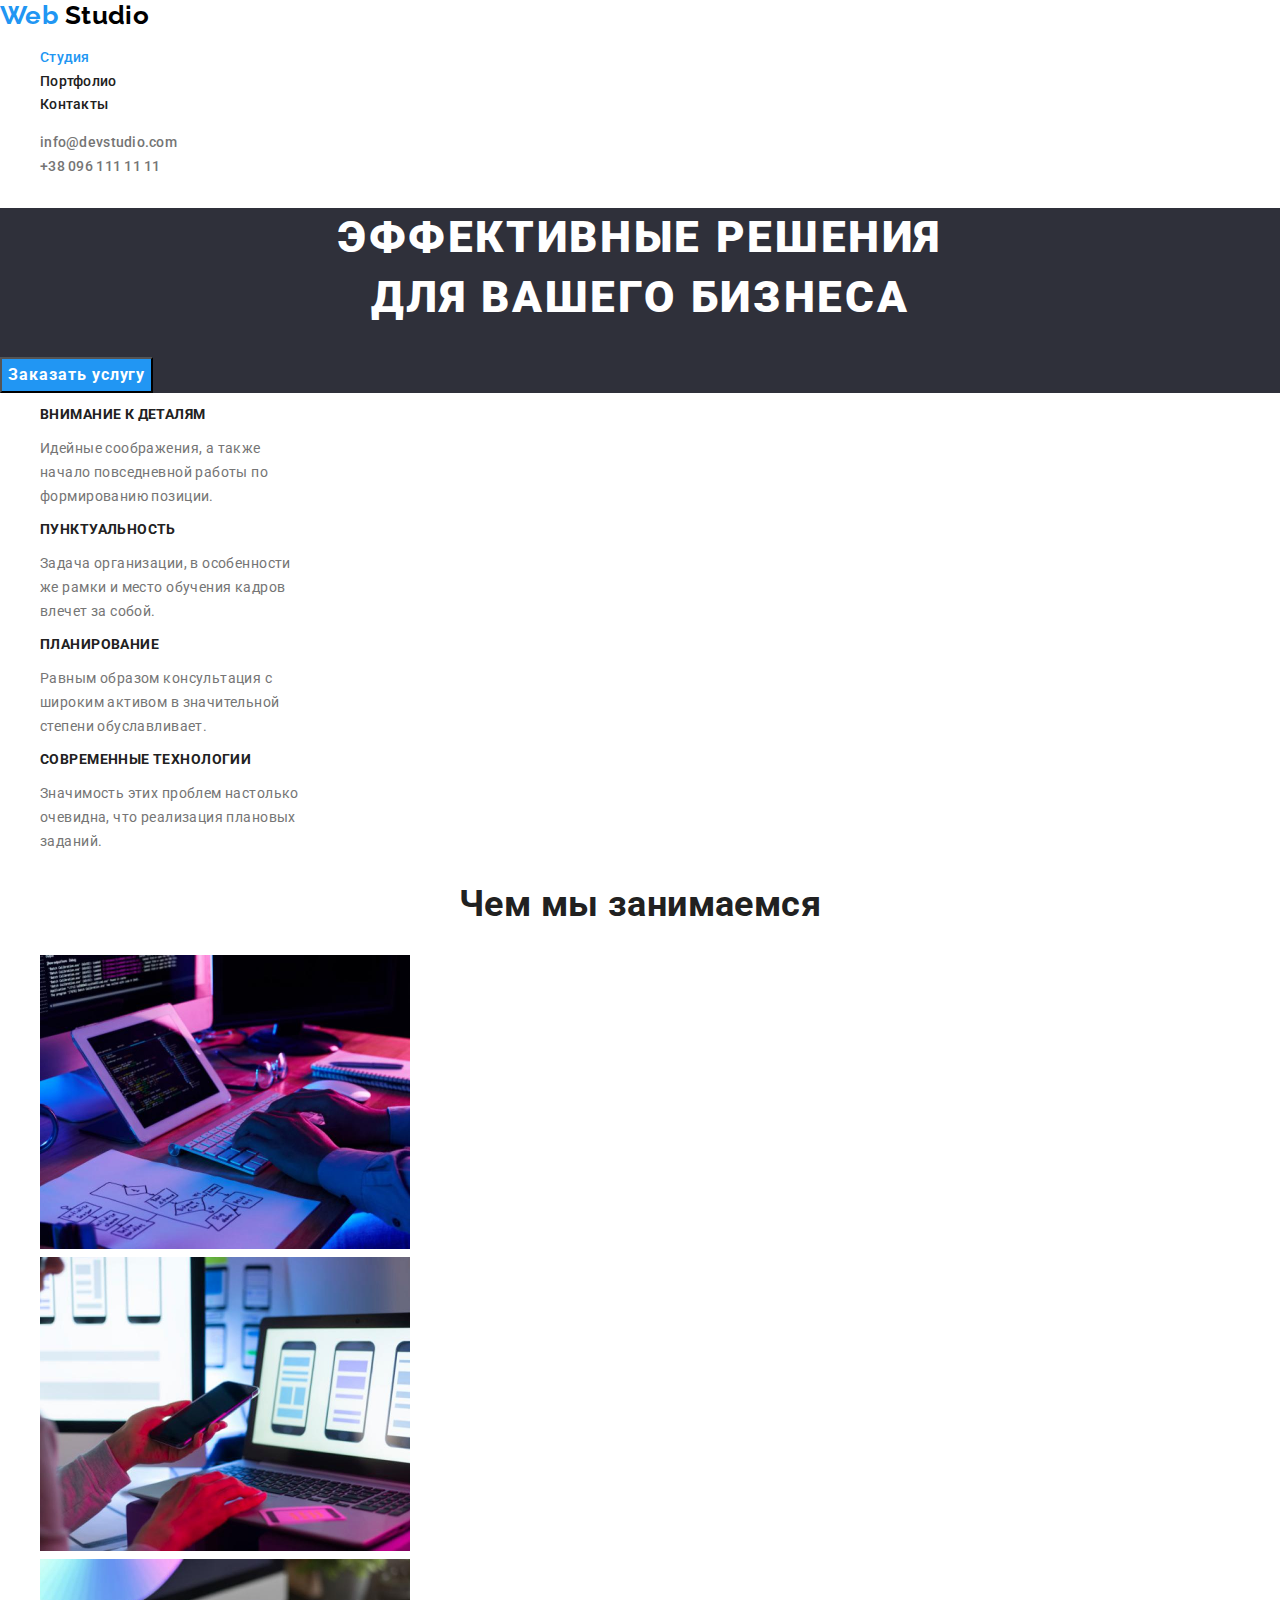
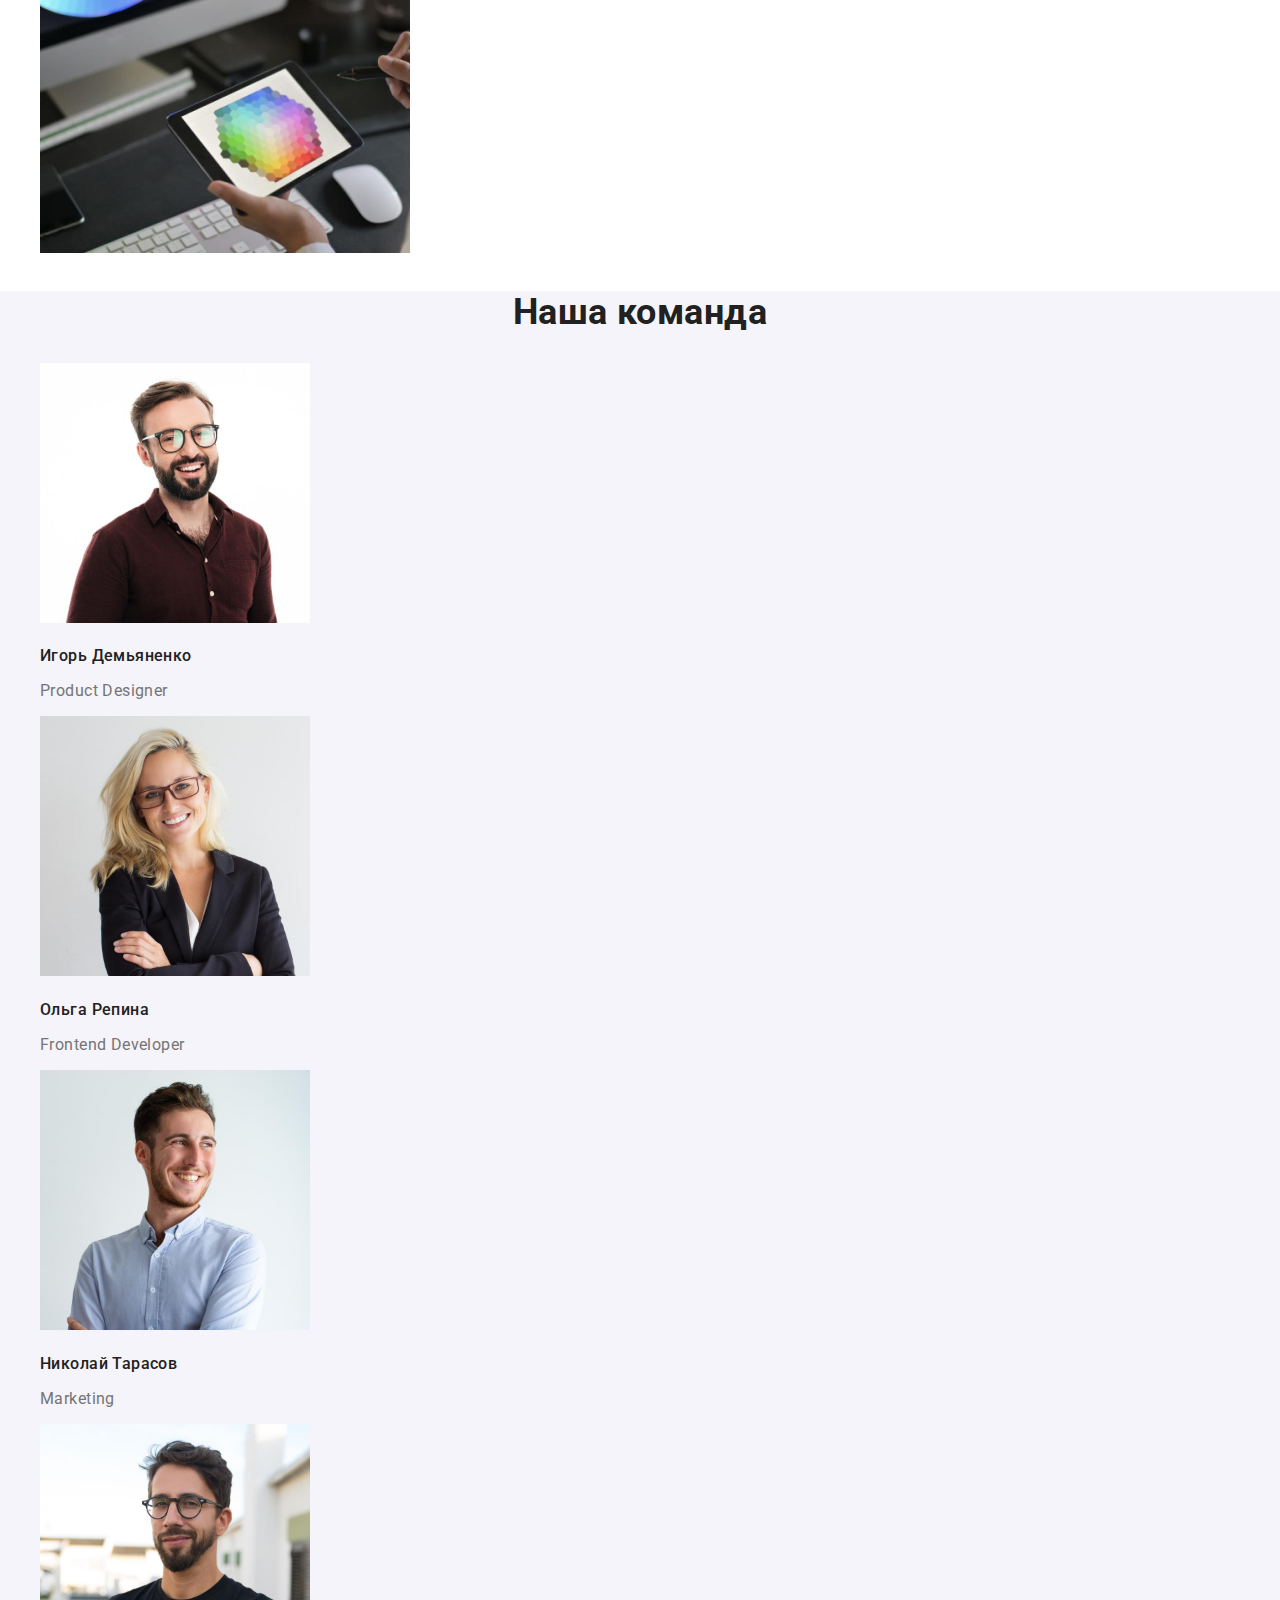
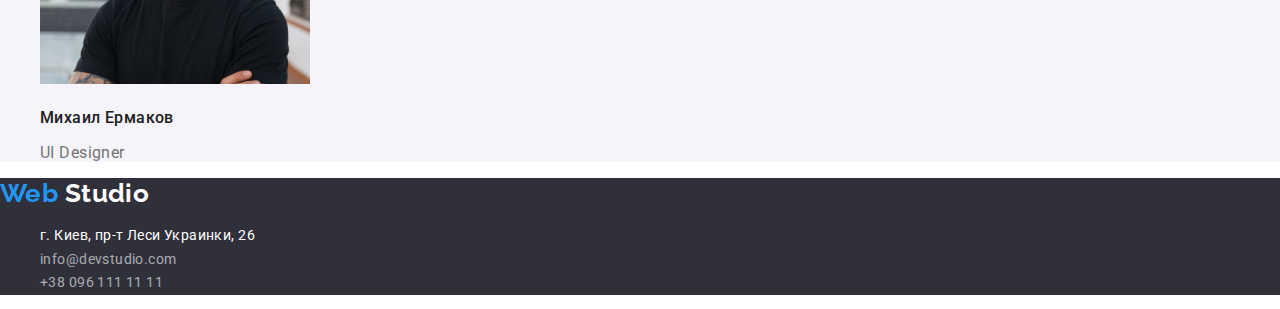
<file: index.html>
<!DOCTYPE html>
<html lang="ru">
	<head>
		<meta charset="UTF-8" />
		<meta http-equiv="X-UA-Compatible" content="IE=edge" />
		<meta name="viewport" content="width=device-width, initial-scale=1.0" />
		<link
			rel="stylesheet"
			href="https://cdnjs.cloudflare.com/ajax/libs/modern-normalize/1.1.0/modern-normalize.min.css"
		/>
		<link rel="stylesheet" href="./css/styles.css" />
		<link rel="preconnect" href="https://fonts.gstatic.com" />
		<link
			href="https://fonts.googleapis.com/css2?family=Raleway:wght@700&family=Roboto:wght@400;500;700;900&display=swap"
			rel="stylesheet"
		/>
		<title>Web studio</title>
	</head>
	<body>
		<!--Шапка страницы-->

		<header class="page-header">
			<!-- Навигация по странице -->

			<nav class="page-nav">
				<a href="/" lang="en" class="logo">
					Web
					<span class="logo-end">Studio</span>
				</a>
				<ul class="nav-links">
					<li><a href="./index.html" class="link-active">Студия</a></li>
					<li><a href="./portfolio.html">Портфолио</a></li>
					<li><a href="/">Контакты</a></li>
				</ul>
			</nav>

			<!--Контакты-->

			<ul class="contacts">
				<li><a href="mailto:info@devstudio.com">info@devstudio.com</a></li>
				<li><a href="tel:+380961111111">+38 096 111 11 11</a></li>
			</ul>
		</header>

		<!--Основная часть-->

		<main>
			<!--Герой-->

			<section class="hero">
				<h1 class="hero-title">
					Эффективные решения
					<br />
					для вашего бизнеса
				</h1>
				<button type="button" class="btn-order">Заказать услугу</button>
			</section>

			<!--Особенности работы-->

			<section>
				<h2 class="title" hidden>Особенности работы</h2>
				<ul class="feature">
					<li class="feature-card">
						<h3 class="feature-title">Внимание к деталям</h3>
						<p>Идейные соображения, а также начало повседневной работы по формированию позиции.</p>
					</li>
					<li class="feature-card">
						<h3 class="feature-title">Пунктуальность</h3>
						<p>Задача организации, в особенности же рамки и место обучения кадров влечет за собой.</p>
					</li>
					<li class="feature-card">
						<h3 class="feature-title">Планирование</h3>
						<p>Равным образом консультация с широким активом в значительной степени обуславливает.</p>
					</li>
					<li class="feature-card">
						<h3 class="feature-title">Современные технологии</h3>
						<p>Значимость этих проблем настолько очевидна, что реализация плановых заданий.</p>
					</li>
				</ul>
			</section>

			<!--Описание деятельности-->

			<section>
				<h2 class="title">Чем мы занимаемся</h2>
				<ul class="activity">
					<li>
						<img src="./images/image1.jpg" alt="кодинг на ПК" width="370" />
					</li>
					<li>
						<img src="./images/image2.jpg" alt="дизайн сайта на мобильных устройствах" width="370" />
					</li>
					<li>
						<img src="./images/image3.jpg" alt="дизайн сайта на планшете" width="370" />
					</li>
				</ul>
			</section>

			<!--Описание сотрудников-->

			<section class="our-team">
				<h2 class="title">Наша команда</h2>
				<ul class="team">
					<li class="team-card">
						<img src="./images/photo1.jpg" alt="Игорь Демьяненко" width="270" />
						<h3 class="name">Игорь Демьяненко</h3>
						<p lang="en" class="position">Product Designer</p>
					</li>
					<li class="team-card">
						<img src="./images/photo2.jpg" alt="Ольга Репина" width="270" />
						<h3 class="name">Ольга Репина</h3>
						<p lang="en" class="position">Frontend Developer</p>
					</li>
					<li class="team-card">
						<img src="./images/photo3.jpg" alt="Николай Тарасов" width="270" />
						<h3 class="name">Николай Тарасов</h3>
						<p lang="en" class="position">Marketing</p>
					</li>
					<li class="team-card">
						<img src="./images/photo4.jpg" alt="Михаил Ермаков" width="270" />
						<h3 class="name">Михаил Ермаков</h3>
						<p lang="en" class="position">UI Designer</p>
					</li>
				</ul>
			</section>
		</main>

		<!--Подвал-->

		<footer class="page-footer">
			<a href="/" lang="en" class="logo">
				Web
				<span class="logo-endfoot">Studio</span>
			</a>
			<address>
				<ul class="contacts-foot">
					<li class="contact-first">г. Киев, пр-т Леси Украинки, 26</li>
					<li><a href="mailto:info@devstudio.com">info@devstudio.com</a></li>
					<li><a href="tel:+380961111111">+38 096 111 11 11</a></li>
				</ul>
			</address>
		</footer>
	</body>
</html>
</file>
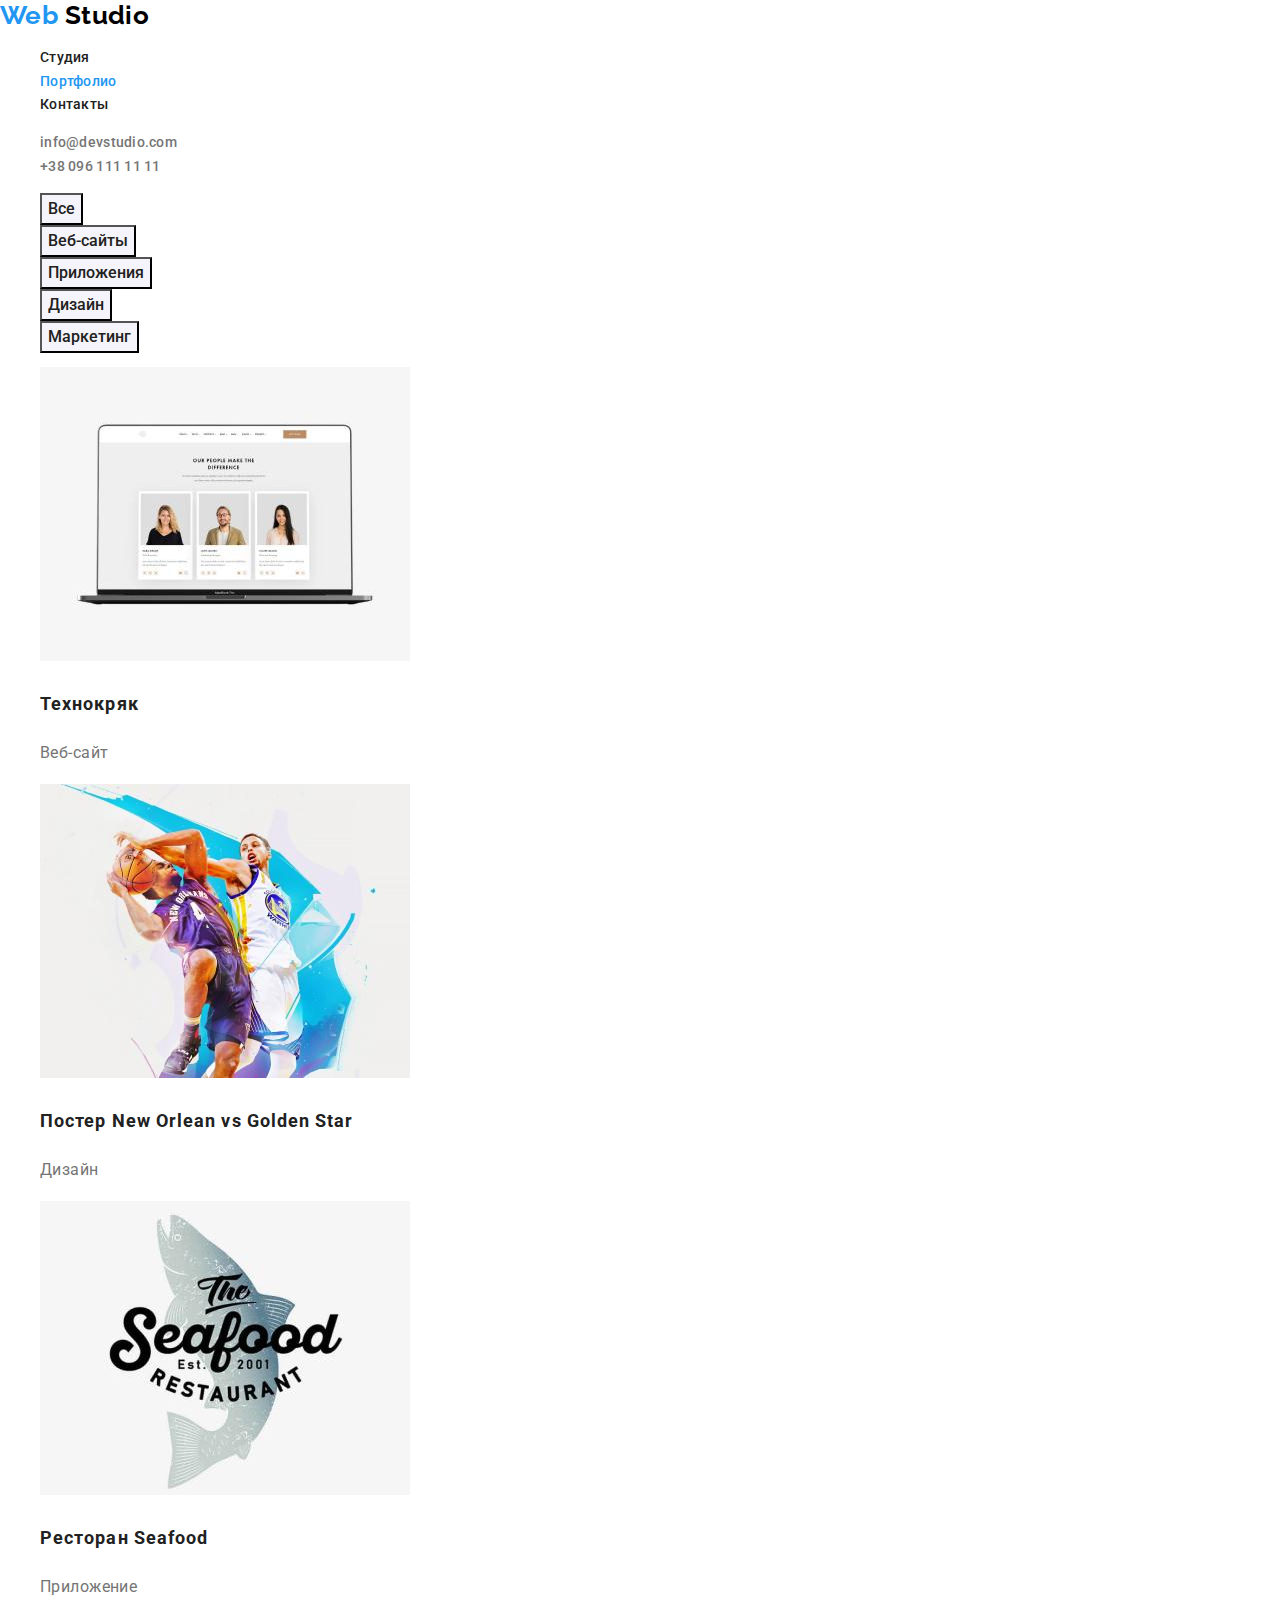
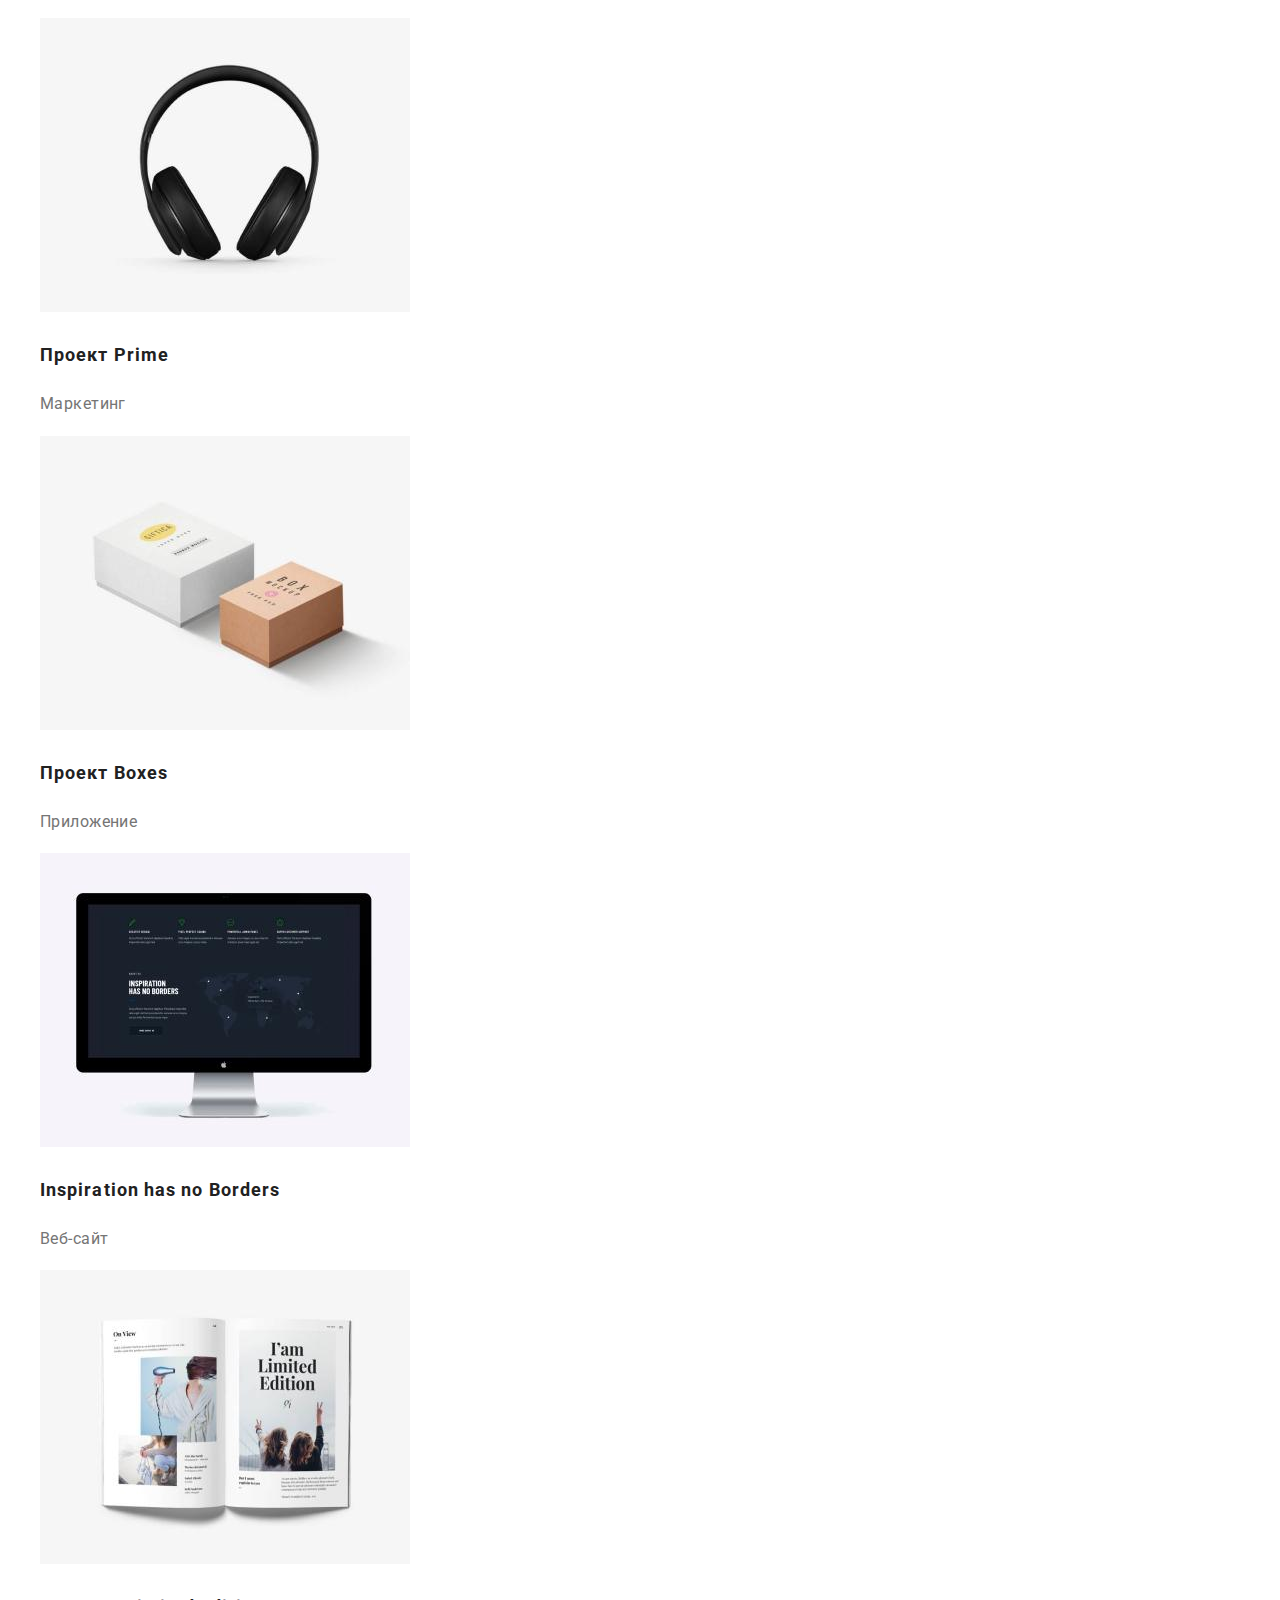
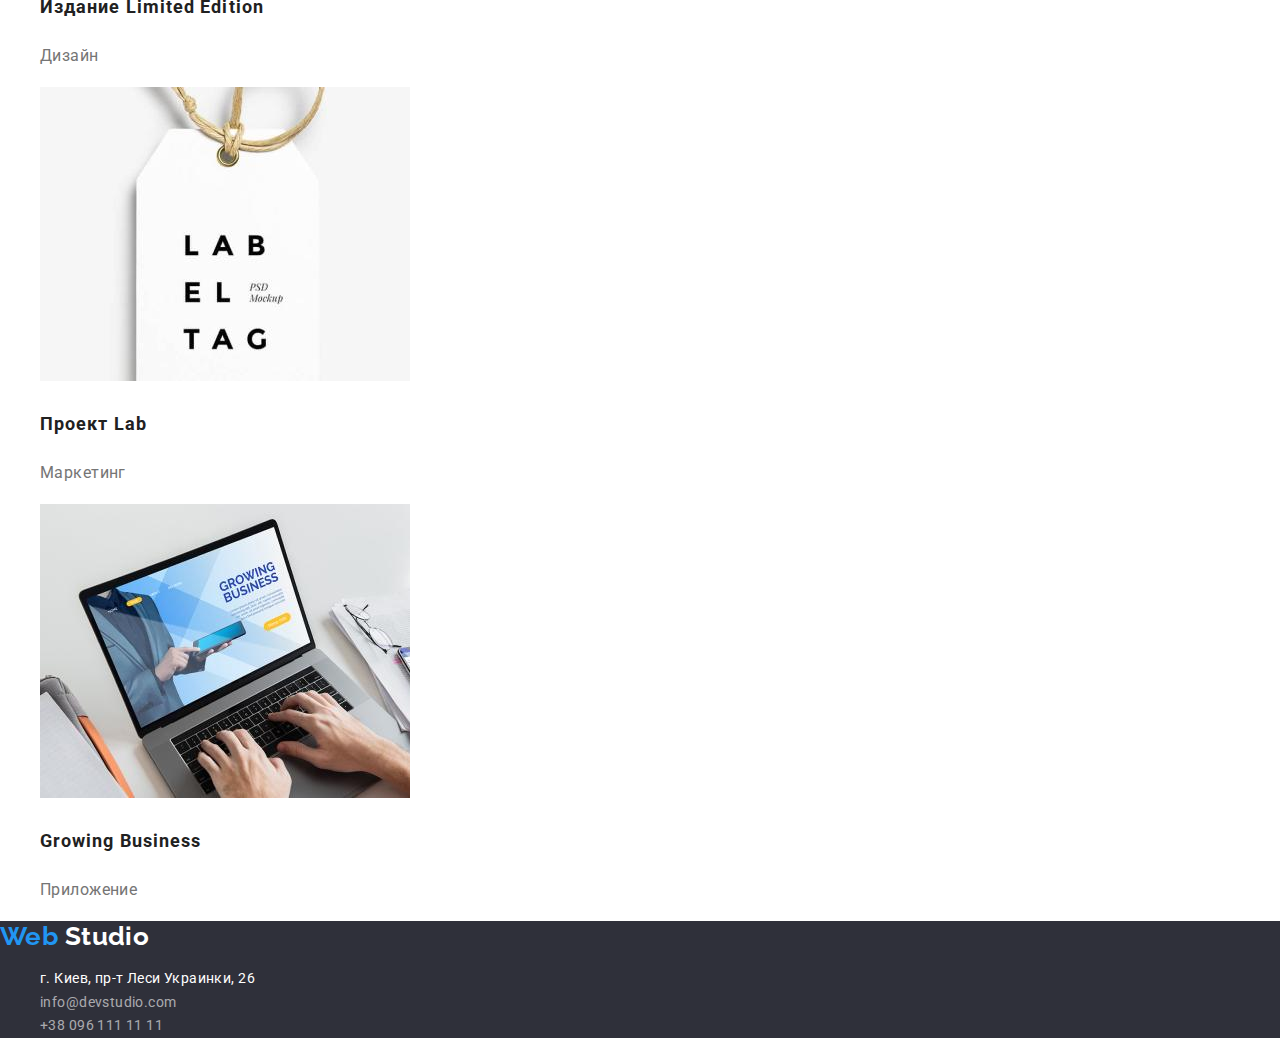
<file: portfolio.html>
<!DOCTYPE html>
<html lang="ru">
	<head>
		<meta charset="UTF-8" />
		<meta http-equiv="X-UA-Compatible" content="IE=edge" />
		<meta name="viewport" content="width=device-width, initial-scale=1.0" />
		<link
			rel="stylesheet"
			href="https://cdnjs.cloudflare.com/ajax/libs/modern-normalize/1.1.0/modern-normalize.min.css"
		/>
		<link rel="stylesheet" href="./css/styles.css" />
		<link rel="preconnect" href="https://fonts.gstatic.com" />
		<link
			href="https://fonts.googleapis.com/css2?family=Raleway:wght@700&family=Roboto:wght@400;500;700;900&display=swap"
			rel="stylesheet"
		/>
		<title>Web studio</title>
	</head>
	<body>
		<!--Шапка страницы-->

		<header class="page-header">
			<!-- Навигация по странице -->

			<nav class="page-nav">
				<a href="/" lang="en" class="logo">
					Web
					<span class="logo-end">Studio</span>
				</a>
				<ul class="nav-links">
					<li><a href="./index.html">Студия</a></li>
					<li><a href="./portfolio.html" class="link-active">Портфолио</a></li>
					<li><a href="/">Контакты</a></li>
				</ul>
			</nav>

			<!--Контакты-->

			<ul class="contacts">
				<li><a href="mailto:info@devstudio.com">info@devstudio.com</a></li>
				<li><a href="tel:+380961111111">+38 096 111 11 11</a></li>
			</ul>
		</header>

		<!--Основная часть-->

		<main>
			<section class="portfolio">
				<h1 hidden>Портфолио</h1>
				<ul class="filter">
					<li><button type="button" class="btn">Все</button></li>
					<li><button type="button" class="btn">Веб-сайты</button></li>
					<li><button type="button" class="btn">Приложения</button></li>
					<li><button type="button" class="btn">Дизайн</button></li>
					<li><button type="button" class="btn">Маркетинг</button></li>
				</ul>
				<ul class="projects">
					<li class="project-card">
						<a href="/">
							<img src="./images/portfolio1.jpg" alt="Ноутбук со страницей сайта" width="370" />
							<h2 class="project-title">Технокряк</h2>
							<p>Веб-сайт</p>
						</a>
					</li>
					<li class="project-card">
						<a href="/">
							<img src="./images/portfolio2.jpg" alt="Постер команд" width="370" />
							<h2 class="project-title">
								Постер
								<span lang="en">New Orlean vs Golden Star</span>
							</h2>
							<p>Дизайн</p>
						</a>
					</li>
					<li class="project-card">
						<a href="/">
							<img src="./images/portfolio3.jpg" alt="Лого ресторана" width="370" />
							<h2 class="project-title">
								Ресторан
								<span lang="en">Seafood</span>
							</h2>
							<p>Приложение</p>
						</a>
					</li>
					<li class="project-card">
						<a href="/">
							<img src="./images/portfolio4.jpg" alt="Наушники" width="370" />
							<h2 class="project-title">
								Проект
								<span lang="en">Prime</span>
							</h2>
							<p>Маркетинг</p>
						</a>
					</li>
					<li class="project-card">
						<a href="/">
							<img src="./images/portfolio5.jpg" alt="Две коробки" width="370" />
							<h2 class="project-title">
								Проект
								<span lang="en">Boxes</span>
							</h2>
							<p>Приложение</p>
						</a>
					</li>
					<li class="project-card">
						<a href="/">
							<img src="./images/portfolio6.jpg" alt="Монитор со страницей сайта" width="370" />
							<h2 class="project-title" lang="en">Inspiration has no Borders</h2>
							<p>Веб-сайт</p>
						</a>
					</li>
					<li class="project-card">
						<a href="/">
							<img src="./images/portfolio7.jpg" alt="Разворот книги" width="370" />
							<h2 class="project-title">
								Издание
								<span lang="en">Limited Edition</span>
							</h2>
							<p>Дизайн</p>
						</a>
					</li>
					<li class="project-card">
						<a href="/">
							<img src="./images/portfolio8.jpg" alt="Бирка" width="370" />
							<h2 class="project-title">
								Проект
								<span lang="en">Lab</span>
							</h2>
							<p>Маркетинг</p>
						</a>
					</li>
					<li class="project-card">
						<a href="/">
							<img src="./images/portfolio9.jpg" alt="Ноутбук с приложением" width="370" />
							<h2 class="project-title" lang="en">Growing Business</h2>
							<p>Приложение</p>
						</a>
					</li>
				</ul>
			</section>
		</main>

		<!--Подвал-->

		<footer class="page-footer">
			<a href="/" lang="en" class="logo">
				Web
				<span class="logo-endfoot">Studio</span>
			</a>
			<address>
				<ul class="contacts-foot">
					<li class="contact-first">г. Киев, пр-т Леси Украинки, 26</li>
					<li><a href="mailto:info@devstudio.com">info@devstudio.com</a></li>
					<li><a href="tel:+380961111111">+38 096 111 11 11</a></li>
				</ul>
			</address>
		</footer>
	</body>
</html>
</file>
<file: css/styles.css>
:root {
    --primary-text-color: #757575;
    --secondary-text-color: #212121;
    --primary-color: #FFFFFF;
    --secondary-color: #2196F3;
    --primary-bgc: #2F303A;
    --secondary-bgc: #F5F4FA;
}
body {
        font-family: 'Roboto', sans-serif;
        font-size: 14px;
        line-height: 1.7;
        letter-spacing: 0.03em;
        color: var(--primary-text-color);
        background-color: var(--primary-color);
}
ul {
    list-style: none;
}
a {
    text-decoration: none;
}

/* Стили шапки */

.logo {
        font-family: 'Raleway';
        font-weight: 700;
        font-size: 26px;
        line-height: 1.19;
        color: var(--secondary-color);
}
.logo-end {
        color: #000000;
}
.nav-links a {
        font-weight: 500;
        line-height: 1.14;
        letter-spacing: 0.02em;
        color: var(--secondary-text-color);
}
.nav-links a:hover,
.nav-links a:focus,
.nav-links a.link-active {
        color: var(--secondary-color);
}
.contacts a {
        font-weight: 500;
        line-height: 1.14;
        letter-spacing: 0.02em;
        color: var(--primary-text-color);
}
.contacts a:hover,
.contacts a:focus {
        color: var(--secondary-color);
}

/* Стили героя */

.hero {
        background-color: var(--primary-bgc);
}
.hero-title {
        font-weight: 900;
        font-size: 44px;
        line-height: 1.36;
        text-align: center;
        letter-spacing: 0.06em;
        text-transform: uppercase;
        color: var(--primary-color);
}
.btn-order {
        font-weight: 700;
        font-size: 16px;
        line-height: 1.88;
        align-items: center;
        text-align: center;
        letter-spacing: 0.06em;
        color: var(--primary-color);
        background-color: var(--secondary-color);
        cursor: pointer;
}

.btn-order:hover, .brn-order:focus {
        background-color: #188CE8;
}

/* Стили особенностей работы */

.feature-card {
        width: 270px;
        height: 101px;
        text-align: left;
}
.feature-title {
        font-weight: 700;
        font-size: 14px;
        line-height: 1.14;
        text-transform: uppercase;
        color: var(--secondary-text-color);
}
.title {
        font-weight: 700;
        font-size: 36px;
        line-height: 1.17;
        text-align: center;
        color: var(--secondary-text-color);
}

/* Стили команды */

.our-team {
        background-color: var(--secondary-bgc);
}
/* .team-card {
            width: 270px;
            height: 368px;
            background: var(--primary-color);
            box-shadow: 0px 1px 3px rgba(0, 0, 0, 0.12), 0px 1px 1px rgba(0, 0, 0, 0.14), 0px 2px 1px rgba(0, 0, 0, 0.2);
            border-radius: 0px 0px 4px 4px;
} */

.name {
        font-weight: 500;
        font-size: 16px;
        line-height: 1.19;
        color: var(--secondary-text-color);
}
.position {
        font-size: 16px;
        line-height: 1.19;
}

/* Стили подвала */

.page-footer {
        background-color: var(--primary-bgc);
}
.logo-endfoot {
        color: var(--primary-color);
}
.contacts-foot {
        font-style: normal;
}
.contact-first {
        color: var(--primary-color);
}
.contacts-foot a {
        color: rgba(255, 255, 255, 0.6);
}
.contacts-foot a:hover,
.contacts-foot a:focus {
        color: var(--secondary-color);
}

/* Стили портфолио */



/* Стили фильтров */

.btn {
        font-weight: 500;
        font-size: 16px;
        line-height: 1.63;
        text-align: center;
        cursor: pointer;
        color: var(--secondary-text-color);
        background-color: var(--secondary-bgc);
}
.btn:active, .btn:hover, .btn:focus {
        color: var(--primary-color);
        background-color: var(--secondary-color);
}

/* Стили проектов */

.projects {
        text-align: left;
        background-color: var(--primary-color);
}
.projects a {
        font-size: 16px;
        line-height: 1.88;
        color: var(--primary-text-color);
}
.project-title {
        font-weight: 700;
        font-size: 18px;
        line-height: 2.0;
        letter-spacing: 0.06em;
        color: var(--secondary-text-color);
}
</file>
